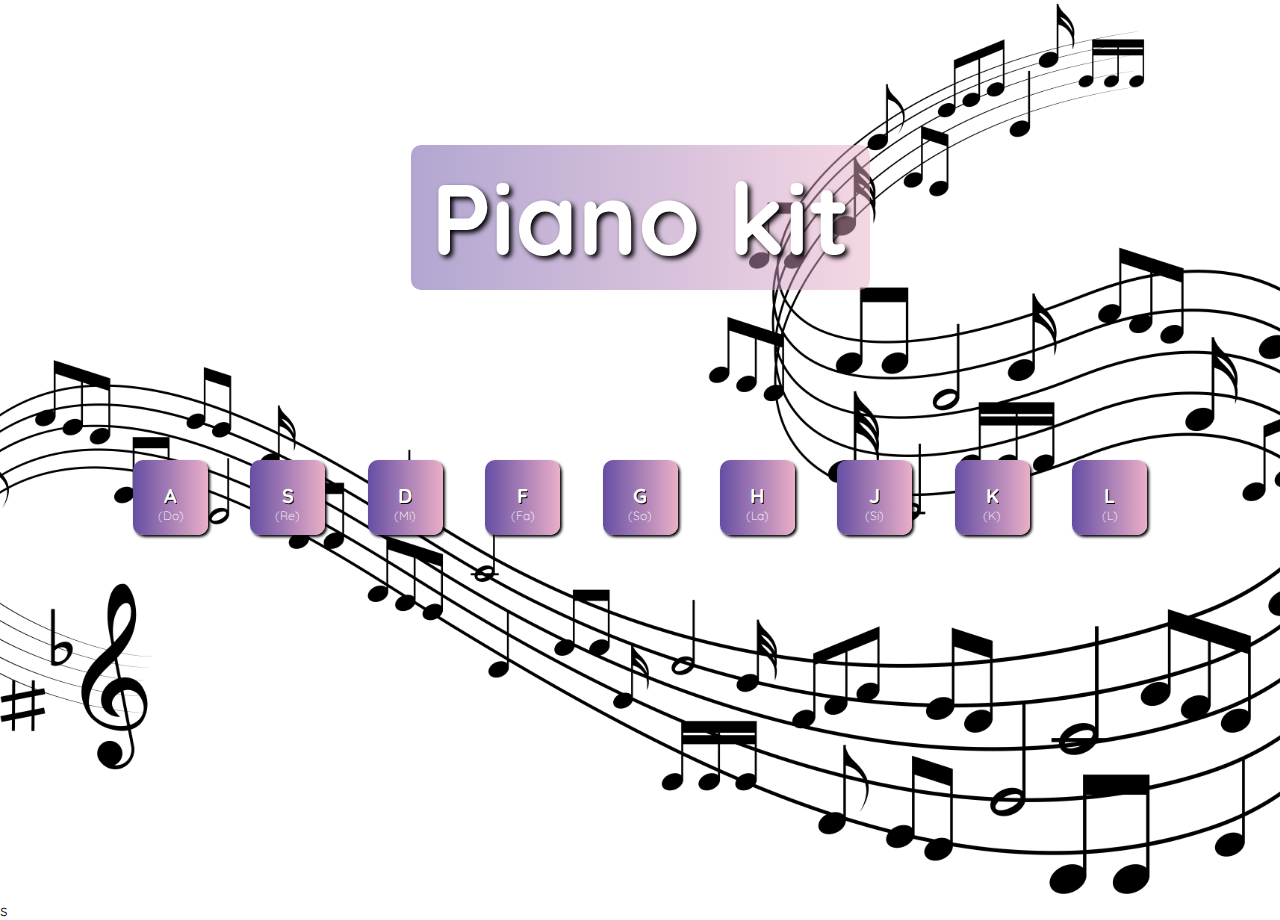
<file: pianokit/index.html>
<!DOCTYPE html>
<html lang="en">
<head>
    <meta charset="UTF-8">
    <meta name="viewport" content="width=device-width, initial-scale=1.0">
    <title>Pianokit</title>
    <script type="text/javascript" src="main.js" defer></script>
    <link href="https://fonts.googleapis.com/css2?family=Quicksand:wght@300&display=swap" rel="stylesheet">
    <link rel="stylesheet" href="style.css">
    <link rel="stylesheet" href="style.css">
</head>
<body>
<div class="fon">
    <div class="title">Piano kit</div>
    <div class="buttons">
        <div class="button" id="b1" onclick="playAudio('A')" onmouseover="overAudio('A')" onmouseout="outAudio('A')" value="A">
            <div>A</div>
            <div class="text">(Do)</div>
        </div>
        <div class="button" id="b2" onclick="playAudio('S')" onmouseover="overAudio('S')" onmouseout="outAudio('S')" value="S">
            <div>S</div>
            <div class="text">(Re)</div>
        </div>
        <div class="button" id="b3" onclick="playAudio('D')" onmouseover="overAudio('D')" onmouseout="outAudio('D')" value="D">
            <div>D</div>
            <div class="text">(Mi)</div>
        </div>
        <div class="button" id="b4" onclick="playAudio('F')" onmouseover="overAudio('F')" onmouseout="outAudio('F')" value="F">
            <div>F</div>
            <div class="text">(Fa)</div>
        </div>
        <div class="button" id="b5" onclick="playAudio('G')" onmouseover="overAudio('G')" onmouseout="outAudio('G')" value="G">
            <div>G</div>
            <div class="text">(So)</div>
        </div>
        <div class="button" id="b6" onclick="playAudio('H')" onmouseover="overAudio('H')" onmouseout="outAudio('H')" value="H">
            <div>H</div>
            <div class="text">(La)</div>
        </div>
        <div class="button" id="b7" onclick="playAudio('J')" onmouseover="overAudio('J')" onmouseout="outAudio('J')" value="J">
            <div>J</div>
            <div class="text">(Si)</div>
        </div>
        <div class="button" id="b8" onclick="playAudio('K')" onmouseover="overAudio('K')" onmouseout="outAudio('K')" value="K">
            <div>K</div>
            <div class="text">(K)</div>
        </div>
        <div class="button" id="b9" onclick="playAudio('L')" onmouseover="overAudio('L')" onmouseout="outAudio('L')" value="L">
            <div>L</div>
            <div class="text">(L)</div>
        </div>
    </div>
</div>
</body>
</html>s
</file>
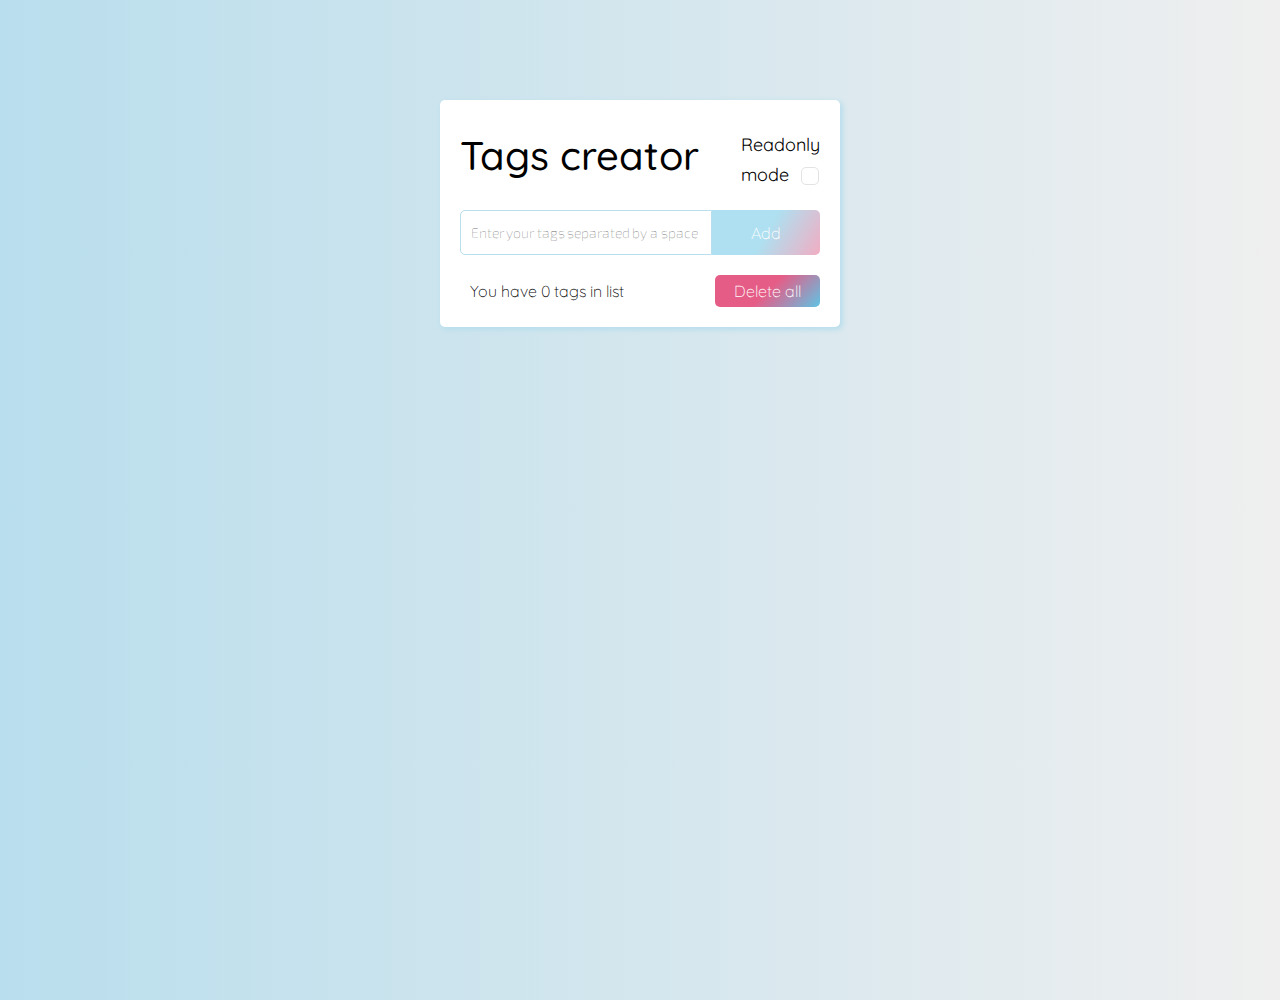
<file: tags/index.html>
<!DOCTYPE html>
<html lang="en">
<head>
    <meta charset="UTF-8">
    <meta name="viewport" content="width=device-width, initial-scale=1.0">
    <title>Document</title>
    <script type="text/javascript" src="main.js" defer></script>
    <link href="https://fonts.googleapis.com/css2?family=Exo+2:wght@100&family=Quicksand:wght@300&display=swap" rel="stylesheet">    <link rel="stylesheet" href="style.css">
</head>
<body>
<div class="main">
    <div class="header">
        <header>Tags creator</header>
        <div class="readonly-block">
            <input type="checkbox" id="readonly" name="readonly">
            <label for="readonly">Readonly</br> mode</label>
        </div>
    </div>
    <div class="input-block">
        <input class="input-tag" type="text" placeholder="Enter your tags separated by a space">
        <button type="button" class="input-block-button">Add</button>
    </div>

    <ul class="tags">
    </ul>
    <div class="delete-tags">
        <div>You have <span class="number"></span> in list</div>
        <button class="delete-tags-button">Delete all</button>
    </div>
</div>
</body>
</html>
</file>
<file: pianokit/style.css>
* {
    margin: 0;
    font-family: "Quicksand", sans-serif;
    overflow: hidden;
}

.fon {
    /*background-color: white;*/
    background-image: url("1.png");
    height: 100vh;
    width: 100%;
    background-size: cover;
    background-repeat: no-repeat;
    background-position: center;
    display: flex;
    align-items: center;
    flex-direction: column;
    justify-content: center;
}

.title {
    font-size: 100px;
    color: white;
    text-shadow: 3px 3px 5px black;
    font-weight: 700;
    margin-bottom: 150px;
    margin-top: -200px;
    background: linear-gradient(to right, rgba(101, 78, 163, 0.5), rgba(234, 175, 200, 0.5));
    padding: 10px 20px;
    border-radius: 10px;
}

.buttons {
    width: 80%;
    display: flex;
    align-items: center;
    justify-content: space-between;
    overflow: visible;
}

.button {
    position: relative;
    width: 75px;
    height: 75px;
    box-shadow: 2px 2px 3px black;
    border-radius: 10px;
    display: flex;
    align-items: center;
    justify-content: center;
    background-size: cover;
    background: linear-gradient(to right, #654ea3, #eaafc8);
    color: white;
    margin: 20px 5px;
    transition: 0.5s;
    font-weight: 800;
    font-size: 20px;
    flex-direction: column;
    text-shadow: 1px 1px black;
}

.text {
    font-size: 12px;
    font-weight: 100;
    margin-bottom: -10px;
    text-shadow: none;
}

.button:hover {
    cursor: pointer;
}

@keyframes grow {
    0% {
        transform: translate(0);
    }

    50% {
        transform: translate(-10%, 10%) scale(5);
    }
}

@media (max-width: 600px) {
    .title {
        font-size: 60px;
        margin-top: 0;
    }

    .buttons {
        flex-wrap: wrap;
    }

    @keyframes grow {
        to {
            transform: translate(-10%, -10%) scale(2);
            opacity: 0;
        }
    }
}
</file>
<file: tags/style.css>
* {
    margin: 0;
    padding: 0;
    box-sizing: border-box;
    font-family: 'Quicksand',sans-serif;
    font-weight: 100;
}

body {
    height: 100vh;
    width: 100%;
    background: linear-gradient(90deg, #b9deed, #efefef);
}

.main {
    margin: 100px auto;
    max-width: 400px;
    background-color: white;
    border-radius: 5px;
    padding: 20px;
    box-shadow: #b9deed 2px 2px 5px 1px;
}

header {
    position: relative;
    font-size: 40px;
    font-weight: 500;
    white-space: nowrap
}

.header {
    display: flex;
    justify-content: space-between;
    align-items: center;
}

.readonly-block {
    position: relative;
    font-size: 18px;
    font-weight: 400;
    line-height: 20px;
    padding-top: 10px;
}

.readonly-block input[type="checkbox"] {
    display: none;
}

.readonly-block label {
    color: #000;
    cursor: default;
    font-weight: normal;
    line-height: 30px;
    padding: 10px 0;
    vertical-align: middle;
}

.readonly-block label:after {
    content: " ";
    color: #000;
    margin-left: 12px;
    border-radius: 5px;
    display: inline-block;
    font: 20px Arial;
    position: relative;
    text-align: center;
    width: 16px;
    height: 16px;
    background: #FFF;
    border: 1px solid #e3e3e3;
    vertical-align: middle;
}

/* вариации внешнего вида в зав-ти от статуса checkbox */
/* checked */
.readonly-block input:checked + label:after {
    content: url("img2.svg");
    background-repeat: no-repeat;
    background-size: contain;
    transform: scale(0.2);
    top: -6px;
    left: -6px;
}

/* disabled */
.readonly-block input:disabled + label:after {
    background: #eee;
    color: #aaa;
}


.input-block {
    display: flex;
    height: 45px;
    width: 100%;
    margin: 20px 0;

}

.input-block input {
    height: 100%;
    width: 70%;
    border: 1px solid #b9deed;
    font-size: 14px;
    border-radius: 5px 0 0 5px;
    padding: 0;
    padding-left: 10px;
    letter-spacing: -0.1px;
    font-family: 'Exo 2',sans-serif;

}

.input-tag:focus {
    outline: none;
    border: 1px solid #e55d87;
}

input[type="checkbox"] {
    cursor: pointer;
}

#active {
    opacity: 1;
    pointer-events: auto;
}

.input-block button {
    font-size: 16px;
    height: 100%;
    width: 30%;
    border: none;
    border-radius: 0 5px 5px 0;
    cursor: pointer;
    color: white;
    background: linear-gradient(300deg, #e55d87 0%, #5fc3e4 50%);
    opacity: 0.5;
    pointer-events: none;
}

.tags {
    list-style: none;
}

.tags li {
    font-family: 'Exo 2',sans-serif;
    line-height: 45px;
    position: relative;
    background: linear-gradient(90deg, #b9deed, #efefef);
    border-radius: 3px;
    margin-bottom: 5px;
    padding: 0 10px;
    overflow: hidden;
    word-break:break-all;
}

.trash {
    position: absolute;
    right: -45px;
    color: white;
    width: 45px;
    text-align: center;
    background: linear-gradient(135deg, #e55d87 50%, #5fc3e4 100%);
    border-radius: 0 5px 5px 0;
    cursor: pointer;
    transition: all 0.3s ease;
    opacity: 1;
    pointer-events: auto;
}

.trash-off {
    opacity: 0.5;
    pointer-events: none;
}

.tags li:hover .trash {
    right: 0px;
}

.delete-tags {
    width: 100%;
    display: flex;
    justify-content: space-between;
    margin-top: 20px;
    align-items: center;
    padding-left: 10px;
}

.delete-tags-button {
    height: 100%;
    width: 30%;
    font-size: 16px;
    border: none;
    border-radius: 5px;
    cursor: pointer;
    color: white;
    background: linear-gradient(135deg, #e55d87 50%, #5fc3e4 100%);
    padding: 6px 10px;
    opacity: 0.5;
    pointer-events: none;
}

@media (max-width: 410px) {

    .main {
        margin: 10px;
    }

    .input-block input {
        font-size: 12px;
    }
}

@media (max-width: 400px) {

    header {
        font-size: 35px;
    }

    .readonly-block {
        font-size: 16px;
    }

    .input-block input {
        font-size: 10px;
    }
}

@media (max-width: 360px) {
    header {
        font-size: 30px;
    }

}

@media (max-width: 320px) {
    .input-block input {
        font-size: 8px;
    }

    header {
        white-space: normal;
        font-size: 35px;
    }

    .readonly-block {
        white-space: nowrap;
    }
}
</file>
